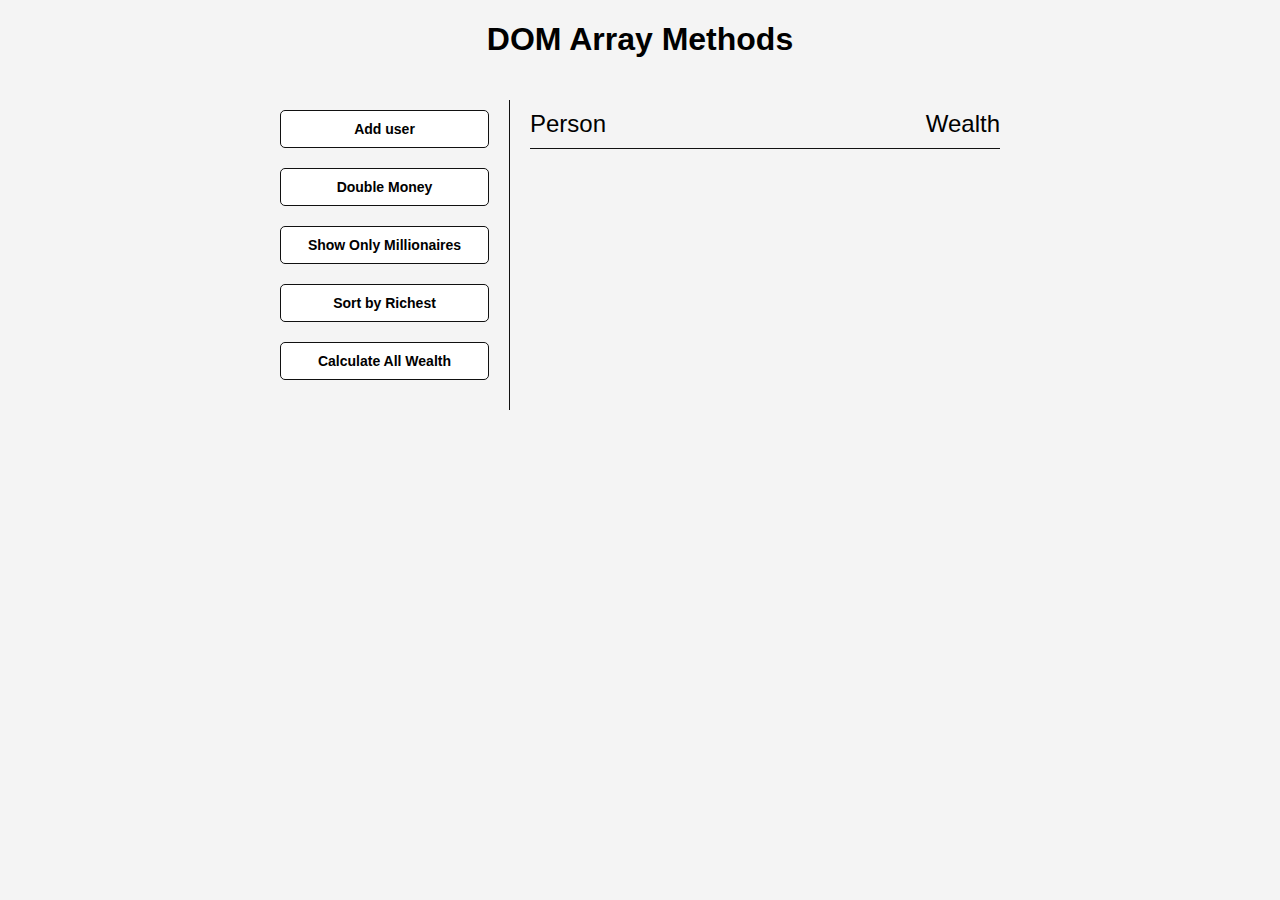
<file: array-methods/index.html>
<!DOCTYPE html>
<html lang="en">
  <head>
    <meta charset="UTF-8" />
    <meta name="viewport" content="width=device-width, initial-scale=1.0" />
    <title>DOM Array Methods</title>
    <link rel="stylesheet" href="styles.css" />
  </head>
  <body>
    <h1>DOM Array Methods</h1>

    <div class="container">
      <aside>
        <button id="add-user">Add user</button>
        <button id="double">Double Money</button>
        <button id="show-millionaires">Show Only Millionaires</button>
        <button id="sort">Sort by Richest</button>
        <button id="calculate-wealth">Calculate All Wealth</button>
      </aside>

      <main id="main">
        <h2><strong>Person</strong> Wealth</h2>
      </main>
    </div>

    <script src="index.js"></script>
  </body>
</html>
</file>
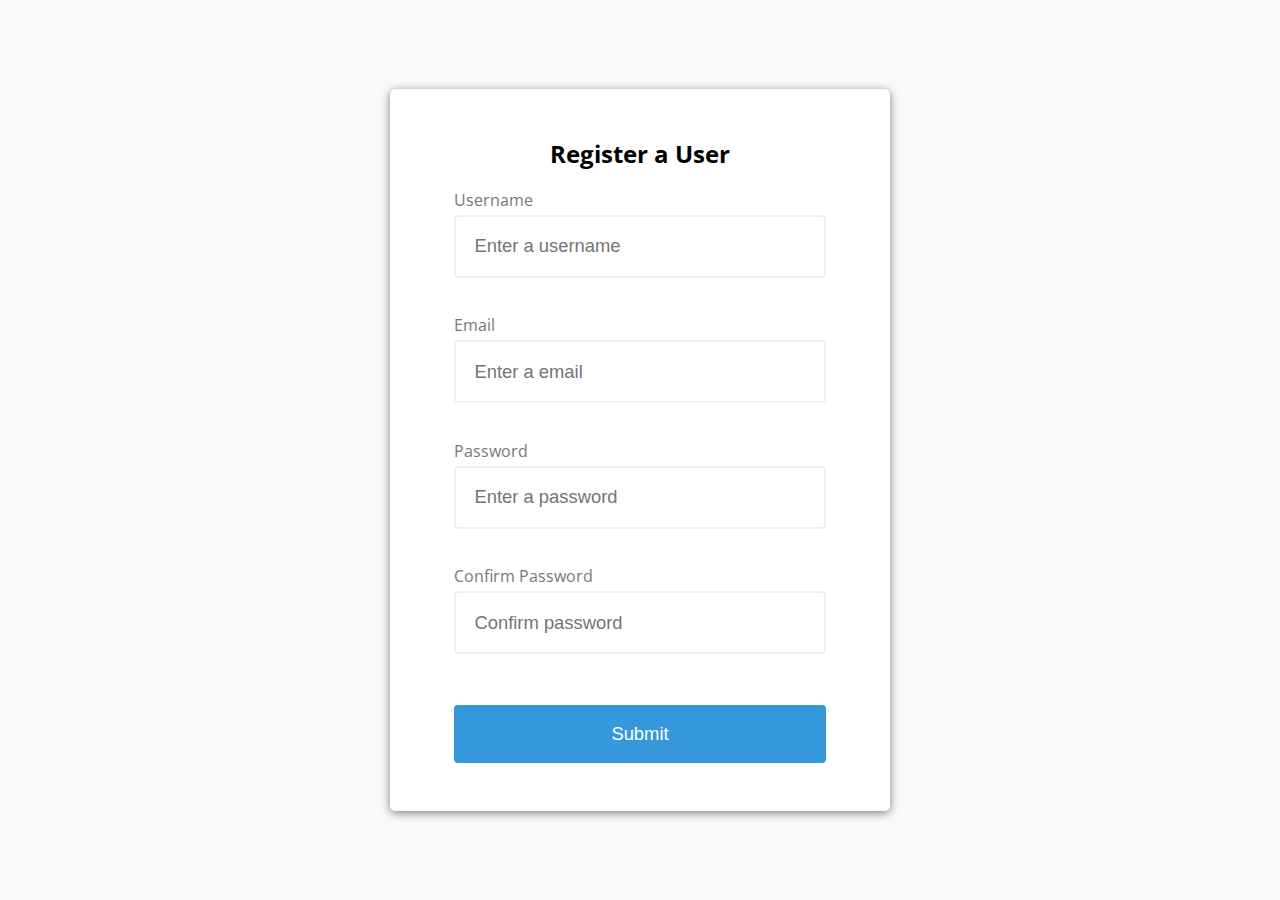
<file: form-validator/index.html>
<!DOCTYPE html>
<html lang="en">
  <head>
    <meta charset="UTF-8" />
    <meta name="viewport" content="width=device-width, initial-scale=1.0" />
    <link rel="stylesheet" href="styles.css" />
    <title>Form Validator</title>
  </head>
  <body>
    <div class="container">
      <form id="form" class="form">
        <h2>Register a User</h2>
        <div class="form-control">
          <label for="username">Username</label>
          <input type="text" id="username" placeholder="Enter a username" />
          <small>Error Message</small>
        </div>
        <div class="form-control">
          <label for="email">Email</label>
          <input type="text" id="email" placeholder="Enter a email" />
          <small>Error Message</small>
        </div>
        <div class="form-control">
          <label for="password">Password</label>
          <input type="password" id="password" placeholder="Enter a password" />
          <small>Error Message</small>
        </div>
        <div class="form-control">
          <label for="password2">Confirm Password</label>
          <input
            type="password"
            id="password2"
            placeholder="Confirm password"
          />
          <small>Error Message</small>
        </div>
        <button type="submit">Submit</button>
      </form>
    </div>
    <script src="index.js"></script>
  </body>
</html>
</file>
<file: array-methods/styles.css>
* {
  box-sizing: border-box;
}

body {
  background-color: #f4f4f4;
  font-family: Arial, Helvetica, sans-serif;
  display: flex;
  flex-direction: column;
  align-items: center;
  min-height: 100vh;
  margin: 0;
}

.container {
  display: flex;
  padding: 1.25rem;
  margin: 0 auto;
  max-width: 100%;
  width: 800px;
}

aside {
  padding: 10px 20px;
  width: 250px;
  border-right: 1px solid #111;
}

button {
  background-color: #fff;
  border: solid 1px #111;
  border-radius: 5px;
  cursor: pointer;
  display: block;
  width: 100%;
  padding: 10px;
  margin-bottom: 20px;
  font-weight: bold;
  font-size: 14px;
}

main {
  flex: 1;
  padding: 10px 20px;
}

h2 {
  border-bottom: 1px solid #111;
  padding-bottom: 10px;
  display: flex;
  justify-content: space-between;
  font-weight: 300;
  margin: 0 0 20px;
}

h3 {
  background-color: #fff;
  border-bottom: 1px solid #111;
  padding: 10px;
  display: flex;
  justify-content: space-between;
  font-weight: 300;
  margin: 20px 0 0;
}

.person {
  display: flex;
  justify-content: space-between;
  font-size: 20px;
  margin-bottom: 10px;
}
</file>
<file: form-validator/styles.css>
@import url('https://fonts.googleapis.com/css2?family=Open+Sans:ital,wght@0,300;0,400;0,600;0,700;0,800;1,300;1,400;1,600;1,700;1,800&display=swap');

:root {
  --success-color: #2ecc71;
  --error-color: #e74c3c;
}

* {
  box-sizing: border-box;
}

body {
  background-color: #f9fafb;
  font-family: 'Open Sans', sans-serif;
  /* Center the body */
  display: flex;
  align-items: center;
  justify-content: center;
  min-height: 100vh;
  margin: 0;
}

.container {
  background-color: #fff;
  border-radius: 5px;
  box-shadow: 0 2px 10px rgba(0, 0, 0, 0.5);
  width: 500px;
}

h2 {
  text-align: center;
  margin: 0 0 1.15rem;
}

.form {
  padding: 3rem 4rem;
}

.form-control {
  margin-bottom: 1.15rem;
  padding-bottom: 1.15rem;
  position: relative;
}

.form-control label {
  color: #777;
  display: block;
  margin-bottom: 0.25rem;
}

.form-control input {
  border: 2px solid #f0f0f0;
  border-radius: 4px;
  display: block;
  width: 100%;
  padding: 1.15rem;
  font-size: 1.15rem;
}

.form-control input:focus {
  outline: 0;
  border-color: #777;
}

.form-control.success input {
  border-color: var(--success-color);
}

.form-control.error input {
  border-color: var(--error-color);
}

.form-control small {
  color: var(--error-color);
  position: absolute;
  bottom: 0;
  left: 0;
  visibility: hidden;
}

.form-control.error small {
  visibility: visible;
}

.form button {
  cursor: pointer;
  background-color: #3498db;
  border: 2px solid #3498db;
  border-radius: 4px;
  color: #fff;
  display: block;
  font-size: 1.15rem;
  padding: 1rem;
  margin-top: 2rem;
  width: 100%;
}
</file>
